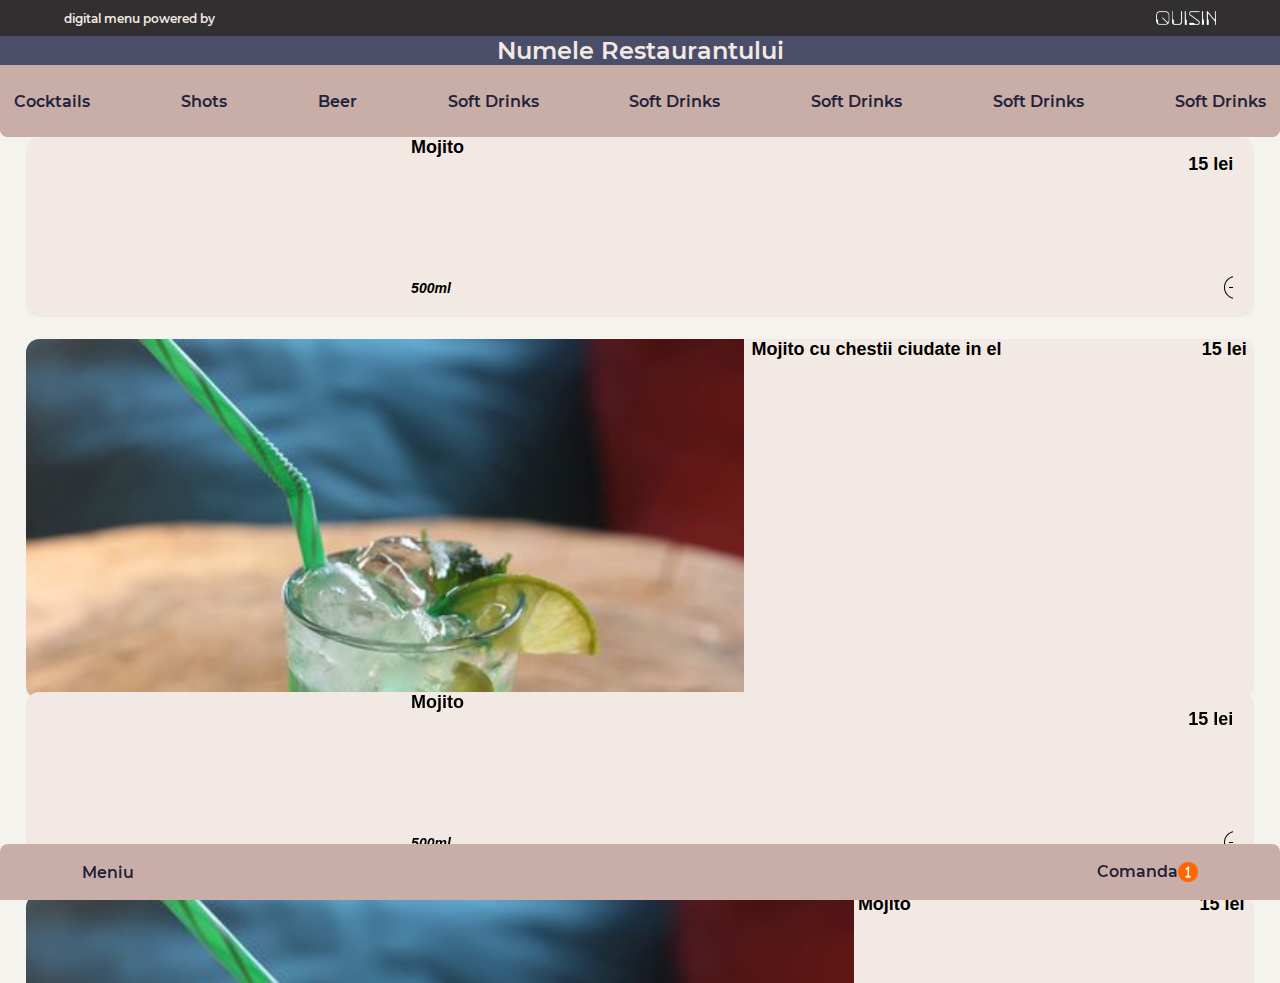
<file: index.html>
<!DOCTYPE html>
<html lang="en">
<head>
  <meta charset="UTF-8">
  <meta name="viewport" content="width=device-width, initial-scale=1.0">
  <!-- <link rel="stylesheet" href="https://stackpath.bootstrapcdn.com/bootstrap/4.5.0/css/bootstrap.min.css" integrity="sha384-9aIt2nRpC12Uk9gS9baDl411NQApFmC26EwAOH8WgZl5MYYxFfc+NcPb1dKGj7Sk" crossorigin="anonymous">
  <script src="https://code.jquery.com/jquery-3.5.1.slim.min.js" integrity="sha384-DfXdz2htPH0lsSSs5nCTpuj/zy4C+OGpamoFVy38MVBnE+IbbVYUew+OrCXaRkfj" crossorigin="anonymous"></script>
  <script src="https://cdn.jsdelivr.net/npm/popper.js@1.16.0/dist/umd/popper.min.js" integrity="sha384-Q6E9RHvbIyZFJoft+2mJbHaEWldlvI9IOYy5n3zV9zzTtmI3UksdQRVvoxMfooAo" crossorigin="anonymous"></script>
  <script src="https://stackpath.bootstrapcdn.com/bootstrap/4.5.0/js/bootstrap.min.js" integrity="sha384-OgVRvuATP1z7JjHLkuOU7Xw704+h835Lr+6QL9UvYjZE3Ipu6Tp75j7Bh/kR0JKI" crossorigin="anonymous"></script> -->
  <link rel="stylesheet" href="try.css">
  <title>MENU</title>
</head>
<body>
<div data-spy='scroll' data-target='.scroll' data-offset="50" class="menu">
<!-- HEADER -->
    <div class="header">
      <div class="quisin">
        <h3>digital menu powered by</h3>
        <img class="logo" src="./image/logo-white.png" alt="">
      </div>
      <div class="restname">
        <h2>Numele Restaurantului</h2>
      </div>
      <div class="scroll">
        <div class="nav">
          <a href="#cocktails">Cocktails</a>
          <a href="#shots">Shots</a>
          <a href="#beer">Beer</a>
          <a href="#about">Soft Drinks</a>
          <a href="#about">Soft Drinks</a>
          <a href="#about">Soft Drinks</a>
          <a href="#about">Soft Drinks</a>
          <a href="#about">Soft Drinks</a>
        </div>
      </div>
    </div>

<!-- CONTAINER -->

  <div class="container">
    <div class="cocktails" id="cocktails">
      <button class="accordion">
        <!-- <img class="image" src="./image/mojito.jpg" alt="drinks"> -->
        <h1 class="drinkname">Mojito</h1>
        <h3 class="quantity">500ml</h3>
        <h1 class="price">15 lei</h1>
        <svg class ="plus" width="24" height="24" xmlns="http://www.w3.org/2000/svg" fill-rule="evenodd" clip-rule="evenodd"><path d="M11.5 0c6.347 0 11.5 5.153 11.5 11.5s-5.153 11.5-11.5 11.5-11.5-5.153-11.5-11.5 5.153-11.5 11.5-11.5zm0 1c5.795 0 10.5 4.705 10.5 10.5s-4.705 10.5-10.5 10.5-10.5-4.705-10.5-10.5 4.705-10.5 10.5-10.5zm.5 10h6v1h-6v6h-1v-6h-6v-1h6v-6h1v6z"/></svg>
      </button>
      <div class="accordion-content">
        <h3 class="ingredients">gin tonic, apa tonica, lime, gheata</h3>
      </div>


      <button class="accordion">
        <img class="image" src="./image/mojito.jpg" alt="drinks">
        <h1 class="drinkname">Mojito cu chestii ciudate in el</h1>
        <h3 class="quantity">500ml</h3>
        <h1 class="price">15 lei</h1>
        <svg class ="plus" width="24" height="24" xmlns="http://www.w3.org/2000/svg" fill-rule="evenodd" clip-rule="evenodd"><path d="M11.5 0c6.347 0 11.5 5.153 11.5 11.5s-5.153 11.5-11.5 11.5-11.5-5.153-11.5-11.5 5.153-11.5 11.5-11.5zm0 1c5.795 0 10.5 4.705 10.5 10.5s-4.705 10.5-10.5 10.5-10.5-4.705-10.5-10.5 4.705-10.5 10.5-10.5zm.5 10h6v1h-6v6h-1v-6h-6v-1h6v-6h1v6z"/></svg>
      </button>
      <div class="accordion-content">
        <h3 class="ingredients">gin tonic, apa tonica, lime, gheata</h3>
      </div>
      
      
      <button class="accordion">
        <!-- <img class="image" src="./image/mojito.jpg" alt="drinks"> -->
        <h1 class="drinkname">Mojito</h1>
        <h3 class="quantity">500ml</h3>
        <h1 class="price">15 lei</h1>
        <svg class ="plus" width="24" height="24" xmlns="http://www.w3.org/2000/svg" fill-rule="evenodd" clip-rule="evenodd"><path d="M11.5 0c6.347 0 11.5 5.153 11.5 11.5s-5.153 11.5-11.5 11.5-11.5-5.153-11.5-11.5 5.153-11.5 11.5-11.5zm0 1c5.795 0 10.5 4.705 10.5 10.5s-4.705 10.5-10.5 10.5-10.5-4.705-10.5-10.5 4.705-10.5 10.5-10.5zm.5 10h6v1h-6v6h-1v-6h-6v-1h6v-6h1v6z"/></svg>
      </button>
      <div class="accordion-content">
        <h3 class="ingredients">gin tonic, apa tonica, lime, gheata</h3>
      </div>     
      
      <button class="accordion">
        <img class="image" src="./image/mojito.jpg" alt="drinks">
        <h1 class="drinkname">Mojito</h1>
        <h3 class="quantity">500ml</h3>
        <h1 class="price">15 lei</h1>
        <svg class ="plus" width="24" height="24" xmlns="http://www.w3.org/2000/svg" fill-rule="evenodd" clip-rule="evenodd"><path d="M11.5 0c6.347 0 11.5 5.153 11.5 11.5s-5.153 11.5-11.5 11.5-11.5-5.153-11.5-11.5 5.153-11.5 11.5-11.5zm0 1c5.795 0 10.5 4.705 10.5 10.5s-4.705 10.5-10.5 10.5-10.5-4.705-10.5-10.5 4.705-10.5 10.5-10.5zm.5 10h6v1h-6v6h-1v-6h-6v-1h6v-6h1v6z"/></svg>
      </button>
      <div class="accordion-content">
        <h3 class="ingredients">gin tonic, apa tonica, lime, gheata</h3>
      </div>


      <button class="accordion">
        <img class="image" src="./image/mojito.jpg" alt="drinks">
        <h1 class="drinkname">Mojito</h1>
        <h3 class="quantity">500ml</h3>
        <h1 class="price">15 lei</h1>
        <svg class ="plus" width="24" height="24" xmlns="http://www.w3.org/2000/svg" fill-rule="evenodd" clip-rule="evenodd"><path d="M11.5 0c6.347 0 11.5 5.153 11.5 11.5s-5.153 11.5-11.5 11.5-11.5-5.153-11.5-11.5 5.153-11.5 11.5-11.5zm0 1c5.795 0 10.5 4.705 10.5 10.5s-4.705 10.5-10.5 10.5-10.5-4.705-10.5-10.5 4.705-10.5 10.5-10.5zm.5 10h6v1h-6v6h-1v-6h-6v-1h6v-6h1v6z"/></svg>
      </button>
      <div class="accordion-content">
        <h3 class="ingredients">gin tonic, apa tonica, lime, gheata</h3>
      </div>
      
      
      <button class="accordion">
        <img class="image" src="./image/mojito.jpg" alt="drinks">
        <h1 class="drinkname">Mojito</h1>
        <h3 class="quantity">500ml</h3>
        <h1 class="price">15 lei</h1>
        <svg class ="plus" width="24" height="24" xmlns="http://www.w3.org/2000/svg" fill-rule="evenodd" clip-rule="evenodd"><path d="M11.5 0c6.347 0 11.5 5.153 11.5 11.5s-5.153 11.5-11.5 11.5-11.5-5.153-11.5-11.5 5.153-11.5 11.5-11.5zm0 1c5.795 0 10.5 4.705 10.5 10.5s-4.705 10.5-10.5 10.5-10.5-4.705-10.5-10.5 4.705-10.5 10.5-10.5zm.5 10h6v1h-6v6h-1v-6h-6v-1h6v-6h1v6z"/></svg>
      </button>
      <div class="accordion-content">
        <h3 class="ingredients">gin tonic, apa tonica, lime, gheata</h3>
      </div>      


      <button class="accordion">
        <img class="image" src="./image/mojito.jpg" alt="drinks">
        <h1 class="drinkname">Mojito</h1>
        <h3 class="quantity">500ml</h3>
        <h1 class="price">15 lei</h1>
        <svg class ="plus" width="24" height="24" xmlns="http://www.w3.org/2000/svg" fill-rule="evenodd" clip-rule="evenodd"><path d="M11.5 0c6.347 0 11.5 5.153 11.5 11.5s-5.153 11.5-11.5 11.5-11.5-5.153-11.5-11.5 5.153-11.5 11.5-11.5zm0 1c5.795 0 10.5 4.705 10.5 10.5s-4.705 10.5-10.5 10.5-10.5-4.705-10.5-10.5 4.705-10.5 10.5-10.5zm.5 10h6v1h-6v6h-1v-6h-6v-1h6v-6h1v6z"/></svg>
      </button>
      <div class="accordion-content">
        <h3 class="ingredients">gin tonic, apa tonica, lime, gheata</h3>
      </div>

    </div>

    <div class="shots" id="shots">

      <button class="accordion">
        <img class="image" src="./image/cubalibre.jpg" alt="drinks">
        <h1 class="drinkname">Mojito</h1>
        <h3 class="quantity">500ml</h3>
        <h1 class="price">15 lei</h1>
        <svg class ="plus" width="24" height="24" xmlns="http://www.w3.org/2000/svg" fill-rule="evenodd" clip-rule="evenodd"><path d="M11.5 0c6.347 0 11.5 5.153 11.5 11.5s-5.153 11.5-11.5 11.5-11.5-5.153-11.5-11.5 5.153-11.5 11.5-11.5zm0 1c5.795 0 10.5 4.705 10.5 10.5s-4.705 10.5-10.5 10.5-10.5-4.705-10.5-10.5 4.705-10.5 10.5-10.5zm.5 10h6v1h-6v6h-1v-6h-6v-1h6v-6h1v6z"/></svg>
      </button>
      <div class="accordion-content">
        <h3 class="ingredients">gin tonic, apa tonica, lime, gheata</h3>
      </div>
      
     
      <button class="accordion">
        <img class="image" src="./image/cubalibre.jpg" alt="drinks">
        <h1 class="drinkname">Mojito</h1>
        <h3 class="quantity">500ml</h3>
        <h1 class="price">15 lei</h1>
        <svg class ="plus" width="24" height="24" xmlns="http://www.w3.org/2000/svg" fill-rule="evenodd" clip-rule="evenodd"><path d="M11.5 0c6.347 0 11.5 5.153 11.5 11.5s-5.153 11.5-11.5 11.5-11.5-5.153-11.5-11.5 5.153-11.5 11.5-11.5zm0 1c5.795 0 10.5 4.705 10.5 10.5s-4.705 10.5-10.5 10.5-10.5-4.705-10.5-10.5 4.705-10.5 10.5-10.5zm.5 10h6v1h-6v6h-1v-6h-6v-1h6v-6h1v6z"/></svg>
      </button>
      <div class="accordion-content">
        <h3 class="ingredients">gin tonic, apa tonica, lime, gheata</h3>
      </div>

      <button class="accordion">
        <img class="image" src="./image/cubalibre.jpg" alt="drinks">
        <h1 class="drinkname">Mojito</h1>
        <h3 class="quantity">500ml</h3>
        <h1 class="price">15 lei</h1>
        <svg class ="plus" width="24" height="24" xmlns="http://www.w3.org/2000/svg" fill-rule="evenodd" clip-rule="evenodd"><path d="M11.5 0c6.347 0 11.5 5.153 11.5 11.5s-5.153 11.5-11.5 11.5-11.5-5.153-11.5-11.5 5.153-11.5 11.5-11.5zm0 1c5.795 0 10.5 4.705 10.5 10.5s-4.705 10.5-10.5 10.5-10.5-4.705-10.5-10.5 4.705-10.5 10.5-10.5zm.5 10h6v1h-6v6h-1v-6h-6v-1h6v-6h1v6z"/></svg>
      </button>
      <div class="accordion-content">
        <h3 class="ingredients">gin tonic, apa tonica, lime, gheata</h3>
      </div>

      <button class="accordion">
        <img class="image" src="./image/cubalibre.jpg" alt="drinks">
        <h1 class="drinkname">Mojito</h1>
        <h3 class="quantity">500ml</h3>
        <h1 class="price">15 lei</h1>
        <svg class ="plus" width="24" height="24" xmlns="http://www.w3.org/2000/svg" fill-rule="evenodd" clip-rule="evenodd"><path d="M11.5 0c6.347 0 11.5 5.153 11.5 11.5s-5.153 11.5-11.5 11.5-11.5-5.153-11.5-11.5 5.153-11.5 11.5-11.5zm0 1c5.795 0 10.5 4.705 10.5 10.5s-4.705 10.5-10.5 10.5-10.5-4.705-10.5-10.5 4.705-10.5 10.5-10.5zm.5 10h6v1h-6v6h-1v-6h-6v-1h6v-6h1v6z"/></svg>
      </button>
      <div class="accordion-content">
        <h3 class="ingredients">gin tonic, apa tonica, lime, gheata</h3>
      </div>

      <button class="accordion">
        <img class="image" src="./image/cubalibre.jpg" alt="drinks">
        <h1 class="drinkname">Mojito</h1>
        <h3 class="quantity">500ml</h3>
        <h1 class="price">15 lei</h1>
        <svg class ="plus" width="24" height="24" xmlns="http://www.w3.org/2000/svg" fill-rule="evenodd" clip-rule="evenodd"><path d="M11.5 0c6.347 0 11.5 5.153 11.5 11.5s-5.153 11.5-11.5 11.5-11.5-5.153-11.5-11.5 5.153-11.5 11.5-11.5zm0 1c5.795 0 10.5 4.705 10.5 10.5s-4.705 10.5-10.5 10.5-10.5-4.705-10.5-10.5 4.705-10.5 10.5-10.5zm.5 10h6v1h-6v6h-1v-6h-6v-1h6v-6h1v6z"/></svg>
      </button>
      <div class="accordion-content">
        <h3 class="ingredients">gin tonic, apa tonica, lime, gheata</h3>
      </div>

      <button class="accordion">
        <img class="image" src="./image/cubalibre.jpg" alt="drinks">
        <h1 class="drinkname">Mojito</h1>
        <h3 class="quantity">500ml</h3>
        <h1 class="price">15 lei</h1>
        <svg class ="plus" width="24" height="24" xmlns="http://www.w3.org/2000/svg" fill-rule="evenodd" clip-rule="evenodd"><path d="M11.5 0c6.347 0 11.5 5.153 11.5 11.5s-5.153 11.5-11.5 11.5-11.5-5.153-11.5-11.5 5.153-11.5 11.5-11.5zm0 1c5.795 0 10.5 4.705 10.5 10.5s-4.705 10.5-10.5 10.5-10.5-4.705-10.5-10.5 4.705-10.5 10.5-10.5zm.5 10h6v1h-6v6h-1v-6h-6v-1h6v-6h1v6z"/></svg>
      </button>
      <div class="accordion-content">
        <h3 class="ingredients">gin tonic, apa tonica, lime, gheata</h3>
      </div>

      <button class="accordion">
        <img class="image" src="./image/cubalibre.jpg" alt="drinks">
        <h1 class="drinkname">Mojito</h1>
        <h3 class="quantity">500ml</h3>
        <h1 class="price">15 lei</h1>
        <svg class ="plus" width="24" height="24" xmlns="http://www.w3.org/2000/svg" fill-rule="evenodd" clip-rule="evenodd"><path d="M11.5 0c6.347 0 11.5 5.153 11.5 11.5s-5.153 11.5-11.5 11.5-11.5-5.153-11.5-11.5 5.153-11.5 11.5-11.5zm0 1c5.795 0 10.5 4.705 10.5 10.5s-4.705 10.5-10.5 10.5-10.5-4.705-10.5-10.5 4.705-10.5 10.5-10.5zm.5 10h6v1h-6v6h-1v-6h-6v-1h6v-6h1v6z"/></svg>
      </button>
      <div class="accordion-content">
        <h3 class="ingredients">gin tonic, apa tonica, lime, gheata</h3>
      </div>
    </div>
  </div>

<!-- FOOTER -->
      <div class="footer">
        <div class="footercontent">
          <div class="left">
            <a href="#cocktails">Meniu</a>
          </div>
          <div class="right">
            <a href="checkout.html">Comanda
              <img src="./image/number.png" alt="" width="20px" height="20px">
            </a>
          </div>
        </div>
      </div>
  </div>

  <script src="script_menu.js"></script>
</body>
</html>
</file>
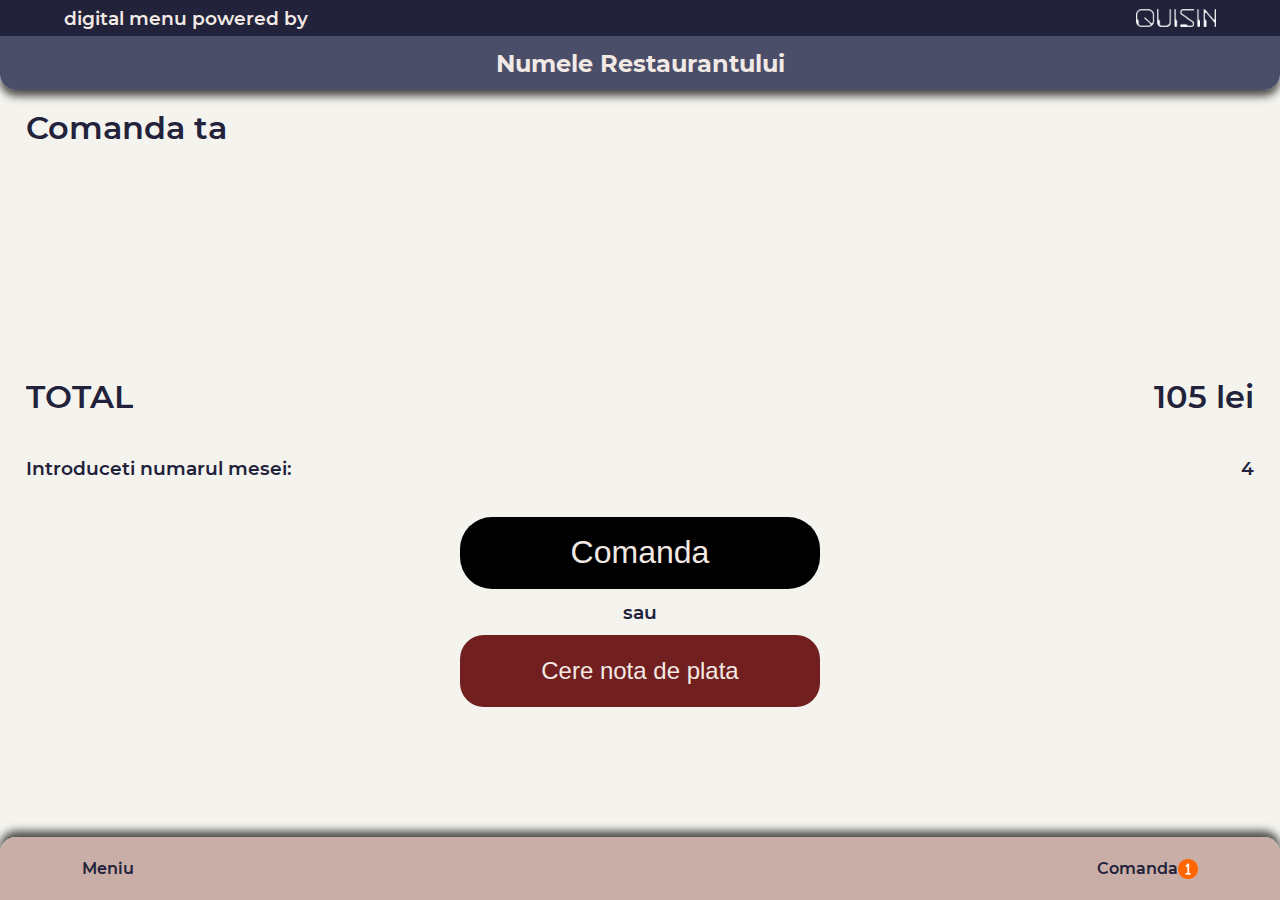
<file: checkout.html>
<!DOCTYPE html>
<html lang="en">
<head>
  <meta charset="UTF-8">
  <meta name="viewport" content="width=device-width, initial-scale=1.0">
  <title>Checkout</title>
  <link rel="stylesheet" href="checkout.css">
</head>
<body>

<div class="checkout">
<!-- HEADER -->
    <div class="header">
      <div class="quisin">
        <h3>digital menu powered by</h3>
        <img src="./image/logo-white.png" alt="" width="80px" height="auto">
      </div>
      <div class="restname">
        <h2>Numele Restaurantului</h2>
      </div>
    </div>
<!-- COMANDA -->
  <div class="comanda">
    <h1>Comanda ta</h1>
  </div>

  <div class="total">
    <h1 class="nr-total">TOTAL</h1>
    <h1 class="suma">105 lei</h1>
    <h3 class="numar-masa">Introduceti numarul mesei:
    <h3 class="nr-masa">4</h3>
    </h3>
    <button class="command-comanda">Comanda</button>
    <h3 class="sau">sau</h3>
    <button class="command-nota">Cere nota de plata</button>
  </div>


<!-- FOOTER -->
  <div class="footer">
    <div class="footercontent">
      <div class="left">
        <a href="index.html">Meniu</a>
      </div>
      <div class="right">
        <a href="#comanda">Comanda
          <img src="./image/number.png" alt="" width="20px" height="20px">
        </a>
      </div>
    </div>
  </div>


</div>

</body>
</html>
</file>
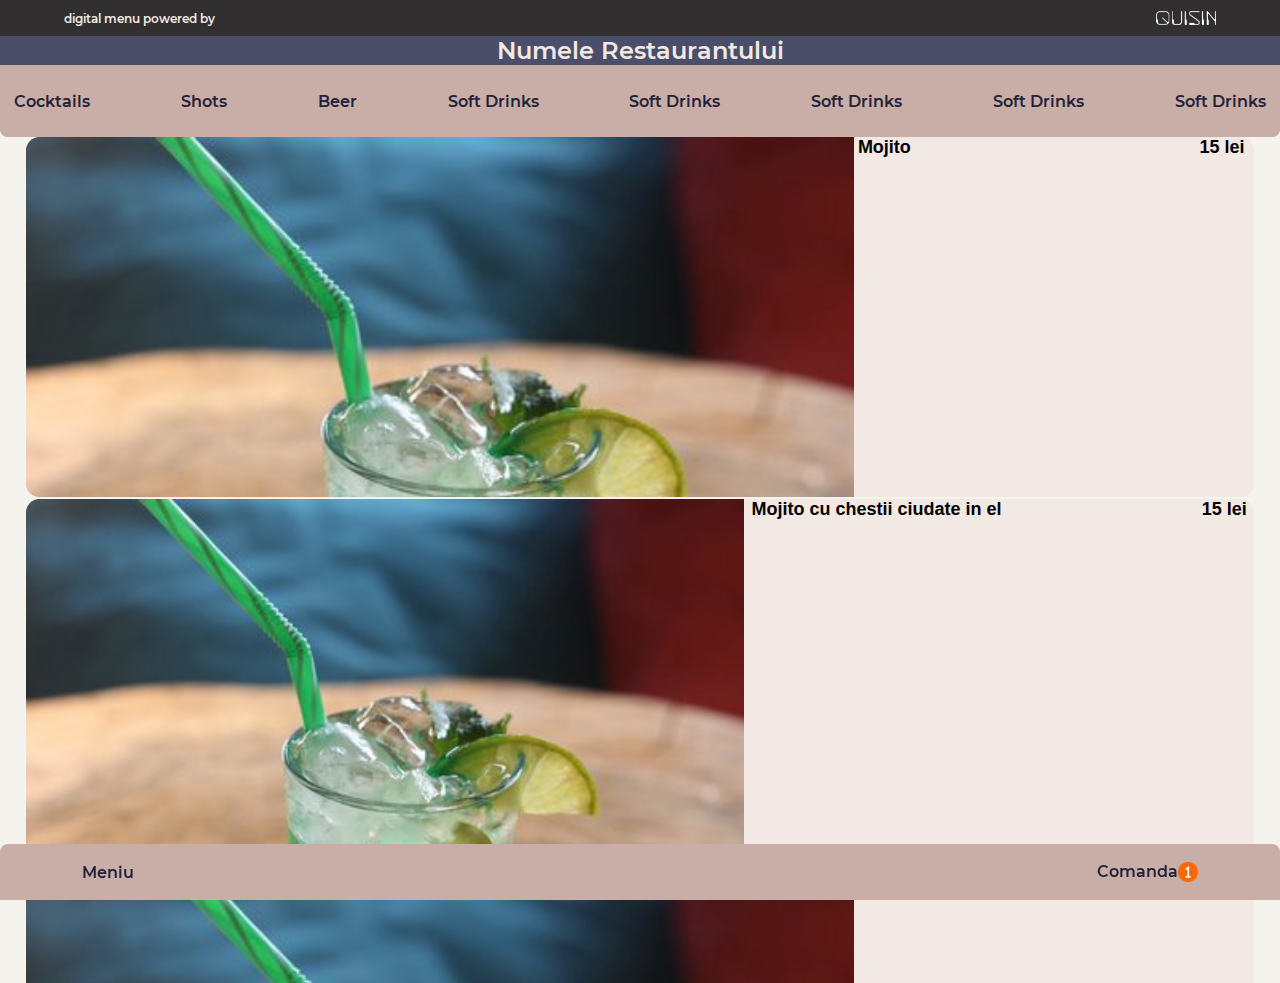
<file: try.html>
<!DOCTYPE html>
<html lang="en">
<head>
  <meta charset="UTF-8">
  <meta name="viewport" content="width=device-width, initial-scale=1.0">
  <!-- <link rel="stylesheet" href="https://stackpath.bootstrapcdn.com/bootstrap/4.5.0/css/bootstrap.min.css" integrity="sha384-9aIt2nRpC12Uk9gS9baDl411NQApFmC26EwAOH8WgZl5MYYxFfc+NcPb1dKGj7Sk" crossorigin="anonymous">
  <script src="https://code.jquery.com/jquery-3.5.1.slim.min.js" integrity="sha384-DfXdz2htPH0lsSSs5nCTpuj/zy4C+OGpamoFVy38MVBnE+IbbVYUew+OrCXaRkfj" crossorigin="anonymous"></script>
  <script src="https://cdn.jsdelivr.net/npm/popper.js@1.16.0/dist/umd/popper.min.js" integrity="sha384-Q6E9RHvbIyZFJoft+2mJbHaEWldlvI9IOYy5n3zV9zzTtmI3UksdQRVvoxMfooAo" crossorigin="anonymous"></script>
  <script src="https://stackpath.bootstrapcdn.com/bootstrap/4.5.0/js/bootstrap.min.js" integrity="sha384-OgVRvuATP1z7JjHLkuOU7Xw704+h835Lr+6QL9UvYjZE3Ipu6Tp75j7Bh/kR0JKI" crossorigin="anonymous"></script> -->
  <link rel="stylesheet" href="try.css">
  <title>MENU</title>
</head>
<body>
<div data-spy='scroll' data-target='.scroll' data-offset="50" class="menu">
<!-- HEADER -->
    <div class="header">
      <div class="quisin">
        <h3>digital menu powered by</h3>
        <img class="logo" src="./image/logo-white.png" alt="">
      </div>
      <div class="restname">
        <h2>Numele Restaurantului</h2>
      </div>
      <div class="scroll">
        <div class="nav">
          <a href="#cocktails">Cocktails</a>
          <a href="#shots">Shots</a>
          <a href="#beer">Beer</a>
          <a href="#about">Soft Drinks</a>
          <a href="#about">Soft Drinks</a>
          <a href="#about">Soft Drinks</a>
          <a href="#about">Soft Drinks</a>
          <a href="#about">Soft Drinks</a>
        </div>
      </div>
    </div>

<!-- CONTAINER -->

  <div class="container">
    <div class="cocktails" id="cocktails">
      <button class="accordion">
        <img class="image" src="./image/mojito.jpg" alt="drinks">
        <h1 class="drinkname">Mojito</h1>
        <h3 class="quantity">500ml</h3>
        <h1 class="price">15 lei</h1>
        <svg class ="plus" width="24" height="24" xmlns="http://www.w3.org/2000/svg" fill-rule="evenodd" clip-rule="evenodd"><path d="M11.5 0c6.347 0 11.5 5.153 11.5 11.5s-5.153 11.5-11.5 11.5-11.5-5.153-11.5-11.5 5.153-11.5 11.5-11.5zm0 1c5.795 0 10.5 4.705 10.5 10.5s-4.705 10.5-10.5 10.5-10.5-4.705-10.5-10.5 4.705-10.5 10.5-10.5zm.5 10h6v1h-6v6h-1v-6h-6v-1h6v-6h1v6z"/></svg>
      </button>
      <div class="accordion-content">
        <h3 class="ingredients">gin tonic, apa tonica, lime, gheata</h3>
      </div>


      <button class="accordion">
        <img class="image" src="./image/mojito.jpg" alt="drinks">
        <h1 class="drinkname">Mojito cu chestii ciudate in el</h1>
        <h3 class="quantity">500ml</h3>
        <h1 class="price">15 lei</h1>
        <svg class ="plus" width="24" height="24" xmlns="http://www.w3.org/2000/svg" fill-rule="evenodd" clip-rule="evenodd"><path d="M11.5 0c6.347 0 11.5 5.153 11.5 11.5s-5.153 11.5-11.5 11.5-11.5-5.153-11.5-11.5 5.153-11.5 11.5-11.5zm0 1c5.795 0 10.5 4.705 10.5 10.5s-4.705 10.5-10.5 10.5-10.5-4.705-10.5-10.5 4.705-10.5 10.5-10.5zm.5 10h6v1h-6v6h-1v-6h-6v-1h6v-6h1v6z"/></svg>
      </button>
      <div class="accordion-content">
        <h3 class="ingredients">gin tonic, apa tonica, lime, gheata</h3>
      </div>
      
      
      <button class="accordion">
        <img class="image" src="./image/mojito.jpg" alt="drinks">
        <h1 class="drinkname">Mojito</h1>
        <h3 class="quantity">500ml</h3>
        <h1 class="price">15 lei</h1>
        <svg class ="plus" width="24" height="24" xmlns="http://www.w3.org/2000/svg" fill-rule="evenodd" clip-rule="evenodd"><path d="M11.5 0c6.347 0 11.5 5.153 11.5 11.5s-5.153 11.5-11.5 11.5-11.5-5.153-11.5-11.5 5.153-11.5 11.5-11.5zm0 1c5.795 0 10.5 4.705 10.5 10.5s-4.705 10.5-10.5 10.5-10.5-4.705-10.5-10.5 4.705-10.5 10.5-10.5zm.5 10h6v1h-6v6h-1v-6h-6v-1h6v-6h1v6z"/></svg>
      </button>
      <div class="accordion-content">
        <h3 class="ingredients">gin tonic, apa tonica, lime, gheata</h3>
      </div>     
      
      <button class="accordion">
        <img class="image" src="./image/mojito.jpg" alt="drinks">
        <h1 class="drinkname">Mojito</h1>
        <h3 class="quantity">500ml</h3>
        <h1 class="price">15 lei</h1>
        <svg class ="plus" width="24" height="24" xmlns="http://www.w3.org/2000/svg" fill-rule="evenodd" clip-rule="evenodd"><path d="M11.5 0c6.347 0 11.5 5.153 11.5 11.5s-5.153 11.5-11.5 11.5-11.5-5.153-11.5-11.5 5.153-11.5 11.5-11.5zm0 1c5.795 0 10.5 4.705 10.5 10.5s-4.705 10.5-10.5 10.5-10.5-4.705-10.5-10.5 4.705-10.5 10.5-10.5zm.5 10h6v1h-6v6h-1v-6h-6v-1h6v-6h1v6z"/></svg>
      </button>
      <div class="accordion-content">
        <h3 class="ingredients">gin tonic, apa tonica, lime, gheata</h3>
      </div>


      <button class="accordion">
        <img class="image" src="./image/mojito.jpg" alt="drinks">
        <h1 class="drinkname">Mojito</h1>
        <h3 class="quantity">500ml</h3>
        <h1 class="price">15 lei</h1>
        <svg class ="plus" width="24" height="24" xmlns="http://www.w3.org/2000/svg" fill-rule="evenodd" clip-rule="evenodd"><path d="M11.5 0c6.347 0 11.5 5.153 11.5 11.5s-5.153 11.5-11.5 11.5-11.5-5.153-11.5-11.5 5.153-11.5 11.5-11.5zm0 1c5.795 0 10.5 4.705 10.5 10.5s-4.705 10.5-10.5 10.5-10.5-4.705-10.5-10.5 4.705-10.5 10.5-10.5zm.5 10h6v1h-6v6h-1v-6h-6v-1h6v-6h1v6z"/></svg>
      </button>
      <div class="accordion-content">
        <h3 class="ingredients">gin tonic, apa tonica, lime, gheata</h3>
      </div>
      
      
      <button class="accordion">
        <img class="image" src="./image/mojito.jpg" alt="drinks">
        <h1 class="drinkname">Mojito</h1>
        <h3 class="quantity">500ml</h3>
        <h1 class="price">15 lei</h1>
        <svg class ="plus" width="24" height="24" xmlns="http://www.w3.org/2000/svg" fill-rule="evenodd" clip-rule="evenodd"><path d="M11.5 0c6.347 0 11.5 5.153 11.5 11.5s-5.153 11.5-11.5 11.5-11.5-5.153-11.5-11.5 5.153-11.5 11.5-11.5zm0 1c5.795 0 10.5 4.705 10.5 10.5s-4.705 10.5-10.5 10.5-10.5-4.705-10.5-10.5 4.705-10.5 10.5-10.5zm.5 10h6v1h-6v6h-1v-6h-6v-1h6v-6h1v6z"/></svg>
      </button>
      <div class="accordion-content">
        <h3 class="ingredients">gin tonic, apa tonica, lime, gheata</h3>
      </div>      


      <button class="accordion">
        <img class="image" src="./image/mojito.jpg" alt="drinks">
        <h1 class="drinkname">Mojito</h1>
        <h3 class="quantity">500ml</h3>
        <h1 class="price">15 lei</h1>
        <svg class ="plus" width="24" height="24" xmlns="http://www.w3.org/2000/svg" fill-rule="evenodd" clip-rule="evenodd"><path d="M11.5 0c6.347 0 11.5 5.153 11.5 11.5s-5.153 11.5-11.5 11.5-11.5-5.153-11.5-11.5 5.153-11.5 11.5-11.5zm0 1c5.795 0 10.5 4.705 10.5 10.5s-4.705 10.5-10.5 10.5-10.5-4.705-10.5-10.5 4.705-10.5 10.5-10.5zm.5 10h6v1h-6v6h-1v-6h-6v-1h6v-6h1v6z"/></svg>
      </button>
      <div class="accordion-content">
        <h3 class="ingredients">gin tonic, apa tonica, lime, gheata</h3>
      </div>

    </div>

    <div class="shots" id="shots">

      <button class="accordion">
        <img class="image" src="./image/cubalibre.jpg" alt="drinks">
        <h1 class="drinkname">Mojito</h1>
        <h3 class="quantity">500ml</h3>
        <h1 class="price">15 lei</h1>
        <svg class ="plus" width="24" height="24" xmlns="http://www.w3.org/2000/svg" fill-rule="evenodd" clip-rule="evenodd"><path d="M11.5 0c6.347 0 11.5 5.153 11.5 11.5s-5.153 11.5-11.5 11.5-11.5-5.153-11.5-11.5 5.153-11.5 11.5-11.5zm0 1c5.795 0 10.5 4.705 10.5 10.5s-4.705 10.5-10.5 10.5-10.5-4.705-10.5-10.5 4.705-10.5 10.5-10.5zm.5 10h6v1h-6v6h-1v-6h-6v-1h6v-6h1v6z"/></svg>
      </button>
      <div class="accordion-content">
        <h3 class="ingredients">gin tonic, apa tonica, lime, gheata</h3>
      </div>
      
     
      <button class="accordion">
        <img class="image" src="./image/cubalibre.jpg" alt="drinks">
        <h1 class="drinkname">Mojito</h1>
        <h3 class="quantity">500ml</h3>
        <h1 class="price">15 lei</h1>
        <svg class ="plus" width="24" height="24" xmlns="http://www.w3.org/2000/svg" fill-rule="evenodd" clip-rule="evenodd"><path d="M11.5 0c6.347 0 11.5 5.153 11.5 11.5s-5.153 11.5-11.5 11.5-11.5-5.153-11.5-11.5 5.153-11.5 11.5-11.5zm0 1c5.795 0 10.5 4.705 10.5 10.5s-4.705 10.5-10.5 10.5-10.5-4.705-10.5-10.5 4.705-10.5 10.5-10.5zm.5 10h6v1h-6v6h-1v-6h-6v-1h6v-6h1v6z"/></svg>
      </button>
      <div class="accordion-content">
        <h3 class="ingredients">gin tonic, apa tonica, lime, gheata</h3>
      </div>

      <button class="accordion">
        <img class="image" src="./image/cubalibre.jpg" alt="drinks">
        <h1 class="drinkname">Mojito</h1>
        <h3 class="quantity">500ml</h3>
        <h1 class="price">15 lei</h1>
        <svg class ="plus" width="24" height="24" xmlns="http://www.w3.org/2000/svg" fill-rule="evenodd" clip-rule="evenodd"><path d="M11.5 0c6.347 0 11.5 5.153 11.5 11.5s-5.153 11.5-11.5 11.5-11.5-5.153-11.5-11.5 5.153-11.5 11.5-11.5zm0 1c5.795 0 10.5 4.705 10.5 10.5s-4.705 10.5-10.5 10.5-10.5-4.705-10.5-10.5 4.705-10.5 10.5-10.5zm.5 10h6v1h-6v6h-1v-6h-6v-1h6v-6h1v6z"/></svg>
      </button>
      <div class="accordion-content">
        <h3 class="ingredients">gin tonic, apa tonica, lime, gheata</h3>
      </div>

      <button class="accordion">
        <img class="image" src="./image/cubalibre.jpg" alt="drinks">
        <h1 class="drinkname">Mojito</h1>
        <h3 class="quantity">500ml</h3>
        <h1 class="price">15 lei</h1>
        <svg class ="plus" width="24" height="24" xmlns="http://www.w3.org/2000/svg" fill-rule="evenodd" clip-rule="evenodd"><path d="M11.5 0c6.347 0 11.5 5.153 11.5 11.5s-5.153 11.5-11.5 11.5-11.5-5.153-11.5-11.5 5.153-11.5 11.5-11.5zm0 1c5.795 0 10.5 4.705 10.5 10.5s-4.705 10.5-10.5 10.5-10.5-4.705-10.5-10.5 4.705-10.5 10.5-10.5zm.5 10h6v1h-6v6h-1v-6h-6v-1h6v-6h1v6z"/></svg>
      </button>
      <div class="accordion-content">
        <h3 class="ingredients">gin tonic, apa tonica, lime, gheata</h3>
      </div>

      <button class="accordion">
        <img class="image" src="./image/cubalibre.jpg" alt="drinks">
        <h1 class="drinkname">Mojito</h1>
        <h3 class="quantity">500ml</h3>
        <h1 class="price">15 lei</h1>
        <svg class ="plus" width="24" height="24" xmlns="http://www.w3.org/2000/svg" fill-rule="evenodd" clip-rule="evenodd"><path d="M11.5 0c6.347 0 11.5 5.153 11.5 11.5s-5.153 11.5-11.5 11.5-11.5-5.153-11.5-11.5 5.153-11.5 11.5-11.5zm0 1c5.795 0 10.5 4.705 10.5 10.5s-4.705 10.5-10.5 10.5-10.5-4.705-10.5-10.5 4.705-10.5 10.5-10.5zm.5 10h6v1h-6v6h-1v-6h-6v-1h6v-6h1v6z"/></svg>
      </button>
      <div class="accordion-content">
        <h3 class="ingredients">gin tonic, apa tonica, lime, gheata</h3>
      </div>

      <button class="accordion">
        <img class="image" src="./image/cubalibre.jpg" alt="drinks">
        <h1 class="drinkname">Mojito</h1>
        <h3 class="quantity">500ml</h3>
        <h1 class="price">15 lei</h1>
        <svg class ="plus" width="24" height="24" xmlns="http://www.w3.org/2000/svg" fill-rule="evenodd" clip-rule="evenodd"><path d="M11.5 0c6.347 0 11.5 5.153 11.5 11.5s-5.153 11.5-11.5 11.5-11.5-5.153-11.5-11.5 5.153-11.5 11.5-11.5zm0 1c5.795 0 10.5 4.705 10.5 10.5s-4.705 10.5-10.5 10.5-10.5-4.705-10.5-10.5 4.705-10.5 10.5-10.5zm.5 10h6v1h-6v6h-1v-6h-6v-1h6v-6h1v6z"/></svg>
      </button>
      <div class="accordion-content">
        <h3 class="ingredients">gin tonic, apa tonica, lime, gheata</h3>
      </div>

      <button class="accordion">
        <img class="image" src="./image/cubalibre.jpg" alt="drinks">
        <h1 class="drinkname">Mojito</h1>
        <h3 class="quantity">500ml</h3>
        <h1 class="price">15 lei</h1>
        <svg class ="plus" width="24" height="24" xmlns="http://www.w3.org/2000/svg" fill-rule="evenodd" clip-rule="evenodd"><path d="M11.5 0c6.347 0 11.5 5.153 11.5 11.5s-5.153 11.5-11.5 11.5-11.5-5.153-11.5-11.5 5.153-11.5 11.5-11.5zm0 1c5.795 0 10.5 4.705 10.5 10.5s-4.705 10.5-10.5 10.5-10.5-4.705-10.5-10.5 4.705-10.5 10.5-10.5zm.5 10h6v1h-6v6h-1v-6h-6v-1h6v-6h1v6z"/></svg>
      </button>
      <div class="accordion-content">
        <h3 class="ingredients">gin tonic, apa tonica, lime, gheata</h3>
      </div>
    </div>
  </div>

<!-- FOOTER -->
      <div class="footer">
        <div class="footercontent">
          <div class="left">
            <a href="#cocktails">Meniu</a>
          </div>
          <div class="right">
            <a href="checkout.html">Comanda
              <img src="./image/number.png" alt="" width="20px" height="20px">
            </a>
          </div>
        </div>
      </div>
  </div>

  <script src="script_menu.js"></script>
</body>
</html>
</file>
<file: try.css>
/*
* Prefixed by https://autoprefixer.github.io
* PostCSS: v7.0.29,
* Autoprefixer: v9.7.6
* Browsers: last 4 version
*/

*,*::before,*::after{
  margin:0;
  padding: 0;
  -webkit-box-sizing: border-box;
          box-sizing: border-box;
}

html{
  scroll-behavior: smooth;
}

body{
  background: #f4f3ee;
  font-family: MontSemiBold;
  color: #22223b;
}

@font-face{
  font-family: MontThin;
  src: url('./fonts/Montserrat-Thin.ttf');
}
@font-face{
  font-family: MontSemiBold;
  src: url('./fonts/Montserrat-SemiBold.ttf');
}
@font-face{
  font-family: MontMedium;
  src: url('./fonts/Montserrat-Medium.ttf');
}

@font-face{
  font-family: MontRegular;
  src: url('./fonts/Montserrat-Regular.ttf');
}

@font-face{
  font-family: MontBold;
  src: url('./fonts/Montserrat-Bold.ttf');
}

.menu{
  -ms-grid-columns: 1fr;
  grid-template-columns: 1fr;
  -ms-grid-rows: 1fr 1fr 1fr 1fr 1fr;
  grid-template-rows: 1fr 1fr 1fr 1fr 1fr;
}

.menu > *:nth-child(1){
  -ms-grid-row:1;
  -ms-grid-column:1;
}

.menu > *:nth-child(2){
  -ms-grid-row:2;
  -ms-grid-column:1;
}

.menu > *:nth-child(3){
  -ms-grid-row:3;
  -ms-grid-column:1;
}

.menu > *:nth-child(4){
  -ms-grid-row:4;
  -ms-grid-column:1;
}

.menu > *:nth-child(5){
  -ms-grid-row:5;
  -ms-grid-column:1;
}

.logo{
  width: 60px;
  height: auto;
}

.quisin{
  padding: 0% 5% 0% 5% ;
  height: 4vh;
  width: 100%;
  display: -webkit-box;
  display: -ms-flexbox;
  display: flex;
  -webkit-box-pack: justify;
      -ms-flex-pack: justify;
          justify-content: space-between;
  -webkit-box-align: center;
      -ms-flex-align: center;
          align-items: center;
  color: #f2e9e4;
  background-color: #312f30 ;
}

.quisin h3{
  font-size: 12px;
}

.restname{
  background: #4a4e69;
  color: #f2e9e4;
  max-height: 8vh;
  width: 100%;
  display: -webkit-box;
  display: -ms-flexbox;
  display: flex;
  -webkit-box-pack: center;
      -ms-flex-pack: center;
          justify-content: center;
  -webkit-box-align: center;
      -ms-flex-align: center;
          align-items: center;
}

.restname h1{
  font-family: MontBold;
}

.scroll {
  top: 0%;
  /* height: 6vh; */
  position: -webkit-sticky;
  position: sticky;
  background: #c9ada7;
  overflow: hidden;
  white-space: nowrap;
  overflow-x: scroll;
  -webkit-overflow-scrolling: touch;
  -ms-overflow-style: -ms-autohiding-scrollbar;
  border-bottom-left-radius: 0.5em;
  border-bottom-right-radius: 0.5em;
}

.scroll a:hover {
  background-color: #777;
}

.scroll::-webkit-scrollbar {
  display: none; 
}

.nav{
  background: #c9ada7;
  height: 8vh;
  width: 100%;
  display: -webkit-box;
  display: -ms-flexbox;
  display: flex;
  -webkit-box-pack: justify;
      -ms-flex-pack: justify;
          justify-content: space-between;
  -webkit-box-align: center;
      -ms-flex-align: center;
          align-items: center;
}

.nav a{
  font-size: 16px;
  font-family: MontSemiBold;
  display: inline-block;
  color: #22223b;
  text-align: center;
  padding: 14px;
  text-decoration: none;
}

.container{
  overflow: auto;
  max-height: 94vh;
  -webkit-box-flex: 1;
      -ms-flex: 1 1 auto;
          flex: 1 1 auto;
  overflow-y: scroll;
  scroll-behavior: smooth;
}

.cocktails{
  display: -ms-grid;
  display: grid;
  gap: 0.5%;
  padding-bottom: 10vh;
}
.shots{
  display: -ms-grid;
  display: grid;
  gap: 0.5%;
  padding-bottom: 17vh;
}

button.accordion {
  border-radius: 1em;
  width: 96%;
  border: none;
  outline: none;
  cursor: pointer;
  -webkit-transition: background-color 0.2s linear;
  -o-transition: background-color 0.2s linear;
  transition: background-color 0.2s linear;
  overflow: auto;
  background: #f2e9e4;
  display: -ms-grid;
  display: grid;
  min-height: 20vh;
  max-height: 40vh;
  margin: auto;
  /* grid-template-columns: 40% 40% 20%;
  grid-template-rows: 28% 28% 16% 28%; */
}

.accordion-content {
  background: #f2e9e4;
  max-height: 0;
  overflow: hidden;
  -webkit-transition: max-height 0.2s ease-in-out;
  -o-transition: max-height 0.2s ease-in-out;
  transition: max-height 0.2s ease-in-out;
}

.accordion h3{
  font-size: 14px;
  font-style: italic;
}

.accordion h1{
  font-size: 18px;
}


.image{
  width: 100%;
  height: 100%;
  -ms-grid-column: 1;
  -ms-grid-column-span: 1;
  grid-column: 1/2;
  -ms-grid-row: 1;
  -ms-grid-row-span: 4;
  grid-row: 1/5;
}

.drinkname{
  padding-left: 2%;
  -ms-grid-column: 2;
  -ms-grid-column-span: 1;
  grid-column: 2/3;
  -ms-grid-row: 1;
  -ms-grid-row-span: 2;
  grid-row: 1/3;
  -ms-grid-column-align: start;
      justify-self: start;
  text-align: left;
}


.drinkname h1{
  word-wrap: break-word;
  font-family: MontBold;
}

.quantity{
  padding-left: 2%;
  -ms-grid-column-align: start;
      justify-self: start;
  -ms-grid-row-align: center;
      align-self: center;
  text-align: center;
  -ms-grid-column: 2;
  -ms-grid-column-span: 1;
  grid-column: 2/3;
  -ms-grid-row: 4;
  -ms-grid-row-span: 1;
  grid-row: 4/5;
}

.ingredients{
  padding: 5%;
  -ms-grid-column-align: start;
      justify-self: start;
  -ms-flex-item-align: center;
      -ms-grid-row-align: center;
      align-self: center;
}

.price{
  padding-right: 5%;
  display: -ms-grid;
  display: grid;
  -ms-grid-column: 3;
  -ms-grid-column-span: 1;
  grid-column: 3/4;
  -ms-grid-row: 1;
  -ms-grid-row-span: 1;
  grid-row: 1/2;
  -ms-grid-column-align: end;
      justify-self: end;
  -ms-grid-row-align: center;
      align-self: center;
  text-align: center;
}

.plus{
  padding-right: 5%;
  width: 30px;
  -ms-grid-column: 3;
  -ms-grid-column-span: 1;
  grid-column: 3/4;
  -ms-grid-row: 4;
  -ms-grid-row-span: 1;
  grid-row: 4/5;
  -ms-grid-column-align: end;
      justify-self: end;
  -ms-grid-row-align: center;
      align-self: center;
}

.header, footer{
  -webkit-box-flex: 0;
      -ms-flex: 0 0 auto;
          flex: 0 0 auto;
}

.menu{
  display: -webkit-box;
  display: -ms-flexbox;
  display: flex;
  -webkit-box-orient: vertical;
  -webkit-box-direction: normal;
      -ms-flex-direction: column;
          flex-direction: column;
}

.footer{
  border-bottom-left-radius: 0.5em;
  border-bottom-right-radius: 0.5em;
  bottom: 0%;
  position: fixed;
  min-height: 5vh;
  width: 100%;
  /* -webkit-box-shadow: 0px -6px 8px 0px rgba(0,0,0,0.7);
  -moz-box-shadow: 0px -6px 8px 0px rgba(0,0,0,0.7);
  box-shadow: 0px -6px 8px 0px rgba(0,0,0,0.7); */
}

.footercontent{
  border-top-left-radius: 0.5em;
  border-top-right-radius: 0.5em;
  display: -webkit-box;
  display: -ms-flexbox;
  display: flex;
  -webkit-box-pack: justify;
      -ms-flex-pack: justify;
          justify-content: space-between;
  -webkit-box-align: center;
      -ms-flex-align: center;
          align-items: center;
  padding: 0% 5% 0% 5%;
  overflow: hidden;
  background: #c9ada7;
}


.footercontent a {
  font-size: 16px;
  display: -webkit-box;
  display: -ms-flexbox;
  display: flex;
  color: #22223b;
  text-align: center;
  padding: 2vh;
  text-decoration: none;
}

.footercontent a:hover {
  background-color: #777;
}

.right{
  -ms-grid-column-align: center;
      justify-self: center;
  -ms-flex-item-align: center;
      -ms-grid-row-align: center;
      align-self: center;
}
.left{
  -ms-grid-column-align: center;
      justify-self: center;
  -ms-flex-item-align: center;
      -ms-grid-row-align: center;
      align-self: center;
}

@media only screen 
and (min-device-width : 375px) 
and (max-device-width : 667px){

  .image{
    width: 140px;
    height: auto;
    -ms-grid-column: 1;
    -ms-grid-column-span: 1;
    grid-column: 1/2;
    -ms-grid-row: 1;
    -ms-grid-row-span: 4;
    grid-row: 1/5;
  }

}

/* iPhone X in portrait & landscape */
@media only screen 
and (min-device-width : 375px) 
and (max-device-width : 812px)
and (-webkit-device-pixel-ratio : 3){

  .image{
    width: 60px;
    -ms-grid-column: 1;
    -ms-grid-column-span: 1;
    grid-column: 1/2;
    -ms-grid-row: 1;
    -ms-grid-row-span: 4;
    grid-row: 1/5;
  }
}
</file>
<file: checkout.css>
*,*::before,*::after{
  margin:0;
  padding: 0;
  box-sizing: border-box;
}

html{
  scroll-behavior: smooth;

}

body{
  overflow: hidden;
  background: #f4f3ee;
  font-family: MontSemiBold;
  color: #22223b;
}

@font-face{
  font-family: MontThin;
  src: url('./fonts/Montserrat-Thin.ttf');
}
@font-face{
  font-family: MontSemiBold;
  src: url('./fonts/Montserrat-SemiBold.ttf');
}
@font-face{
  font-family: MontMedium;
  src: url('./fonts/Montserrat-Medium.ttf');
}

@font-face{
  font-family: MontRegular;
  src: url('./fonts/Montserrat-Regular.ttf');
}

@font-face{
  font-family: MontBold;
  src: url('./fonts/Montserrat-Bold.ttf');
}

.checkout{
  /* display: grid; */
  grid-template-columns: 1fr;
  grid-template-rows: 1fr 2fr 2fr 1fr;
}

.header{
  top: 0;
  display: grid;
  position: absolute;  
  box-shadow: 0px 6px 8px 0px rgba(0,0,0,0.7);
  grid-column: 1/2;
  grid-row: 1/2;
  width: 100%;
  border-bottom-left-radius: 1em;
  border-bottom-right-radius: 1em;
  height: 10vh;
}

.logo{
  width: 20px;
  height: auto;
}

.quisin{
  padding: 0% 5% 0% 5% ;
  min-height: 4vh;
  width: 100%;
  margin: auto;
  display: flex;
  justify-content: space-between;
  align-items: center;
  color: #f2e9e4;
  background-color: #22223b ;
}

.restname{
  font-family: MontBold;
  background: #4a4e69;
  color: #f2e9e4;
  min-height: 6vh;
  width: 100%;
  margin: auto;
  display: flex;
  justify-content: center;
  align-items: center;
  border-bottom-left-radius: 1em;
  border-bottom-right-radius: 1em;
}


.comanda{
  display: grid;
  grid-column: 1/2;
  grid-row: 2/3;
  overflow: auto;
  padding-top: 12vh;
  width: 96%;
  margin: auto;
  height: 40vh;

}

.total{
  display: grid;
  /* grid-column: 1/2;
  grid-row: 3/4; */
  height: 40vh;
  width: 96%;
  margin: auto;
  justify-content: center;
  align-content: center;
  grid-template-columns: 50% 50%;
  grid-template-rows: 20% 20% 27% 6% 27%;

}

.numar-masa{
  grid-column: 1/2;
  grid-row: 2/3;
  justify-self: left;
  align-self: center;
}

.nr-masa{
  grid-column: 2/3;
  grid-row: 2/3;
  justify-self: right;
  align-self: center;
}

.nr-total{
  grid-column: 1/2;
  grid-row: 1/2;
  justify-self: left;
  align-self: center;
}

.suma{
  grid-column: 2/3;
  grid-row: 1/2;
  justify-self: right;
  align-self: center;
}

.sau{
  grid-column: 1/3;
  grid-row: 4/5;
  align-self: center;
  justify-self: center;
  align-items: center;
}

/* .header, footer{
  flex: 0 0 auto;
} */

/* .checkout{
  display: flex;
  flex-direction: column;
} */

/* .comanda, .total{
  flex: 1 1 auto;
  overflow-y: scroll;
  scroll-behavior: smooth;
} */

.command-comanda{
  display: grid;
  grid-column: 1/3;
  grid-row: 3/4;
  font-size: 2em;
  border-radius: 1em;
  width: 40vh;
  height: 8vh;
  background: black;
  color: #f2e9e4;
  border: 0;
  padding: 0;
  align-self: center;
  justify-self: center;
  align-items: center;
}

.command-nota{
  display: grid;
  grid-column: 1/3;
  grid-row: 5/6;
  align-self: center;
  justify-self: center;
  align-items: center;
  border: 0;
  padding: 0;
  font-size:1.5em;
  border-radius: 1em;
  width: 40vh;
  height: 8vh;
  background: rgb(113, 31, 31);
  color: #f2e9e4;
}


.footer{
  display: grid;
  grid-column: 1/2;
  grid-row: 4/5;
  border-top-left-radius: 1em;
  border-top-right-radius: 1em;
  bottom: 0;
  position: absolute;
  height: 7vh;
  width: 100%;
  -webkit-box-shadow: 0px -6px 8px 0px rgba(0,0,0,0.7);
  -moz-box-shadow: 0px -6px 8px 0px rgba(0,0,0,0.7);
  box-shadow: 0px -6px 8px 0px rgba(0,0,0,0.7);
}

.footercontent{
  border-top-left-radius: 1em;
  border-top-right-radius: 1em;
  /* opacity: 0.2; */
  display: flex;
  justify-content: space-between;
  align-items: center;
  padding: 0% 5% 0% 5% ;
}

.footercontent {
  background: #c9ada7;
  overflow: hidden;
  white-space: nowrap;
  overflow-x: scroll;
  -webkit-overflow-scrolling: touch;
  -ms-overflow-style: -ms-autohiding-scrollbar;
}

.footercontent a {
  font-size: 16px;
  display: flex;
  color: #22223b;
  text-align: center;
  padding: 2vh;
  text-decoration: none;
}

.footercontent a:hover {
  background-color: #777;
}

.right{
  border-radius: 2em;
  display: grid;
  justify-self: center;
  align-self: center;
}
.left{
  display: grid;
  justify-self: center;
  align-self: center;
}
</file>
